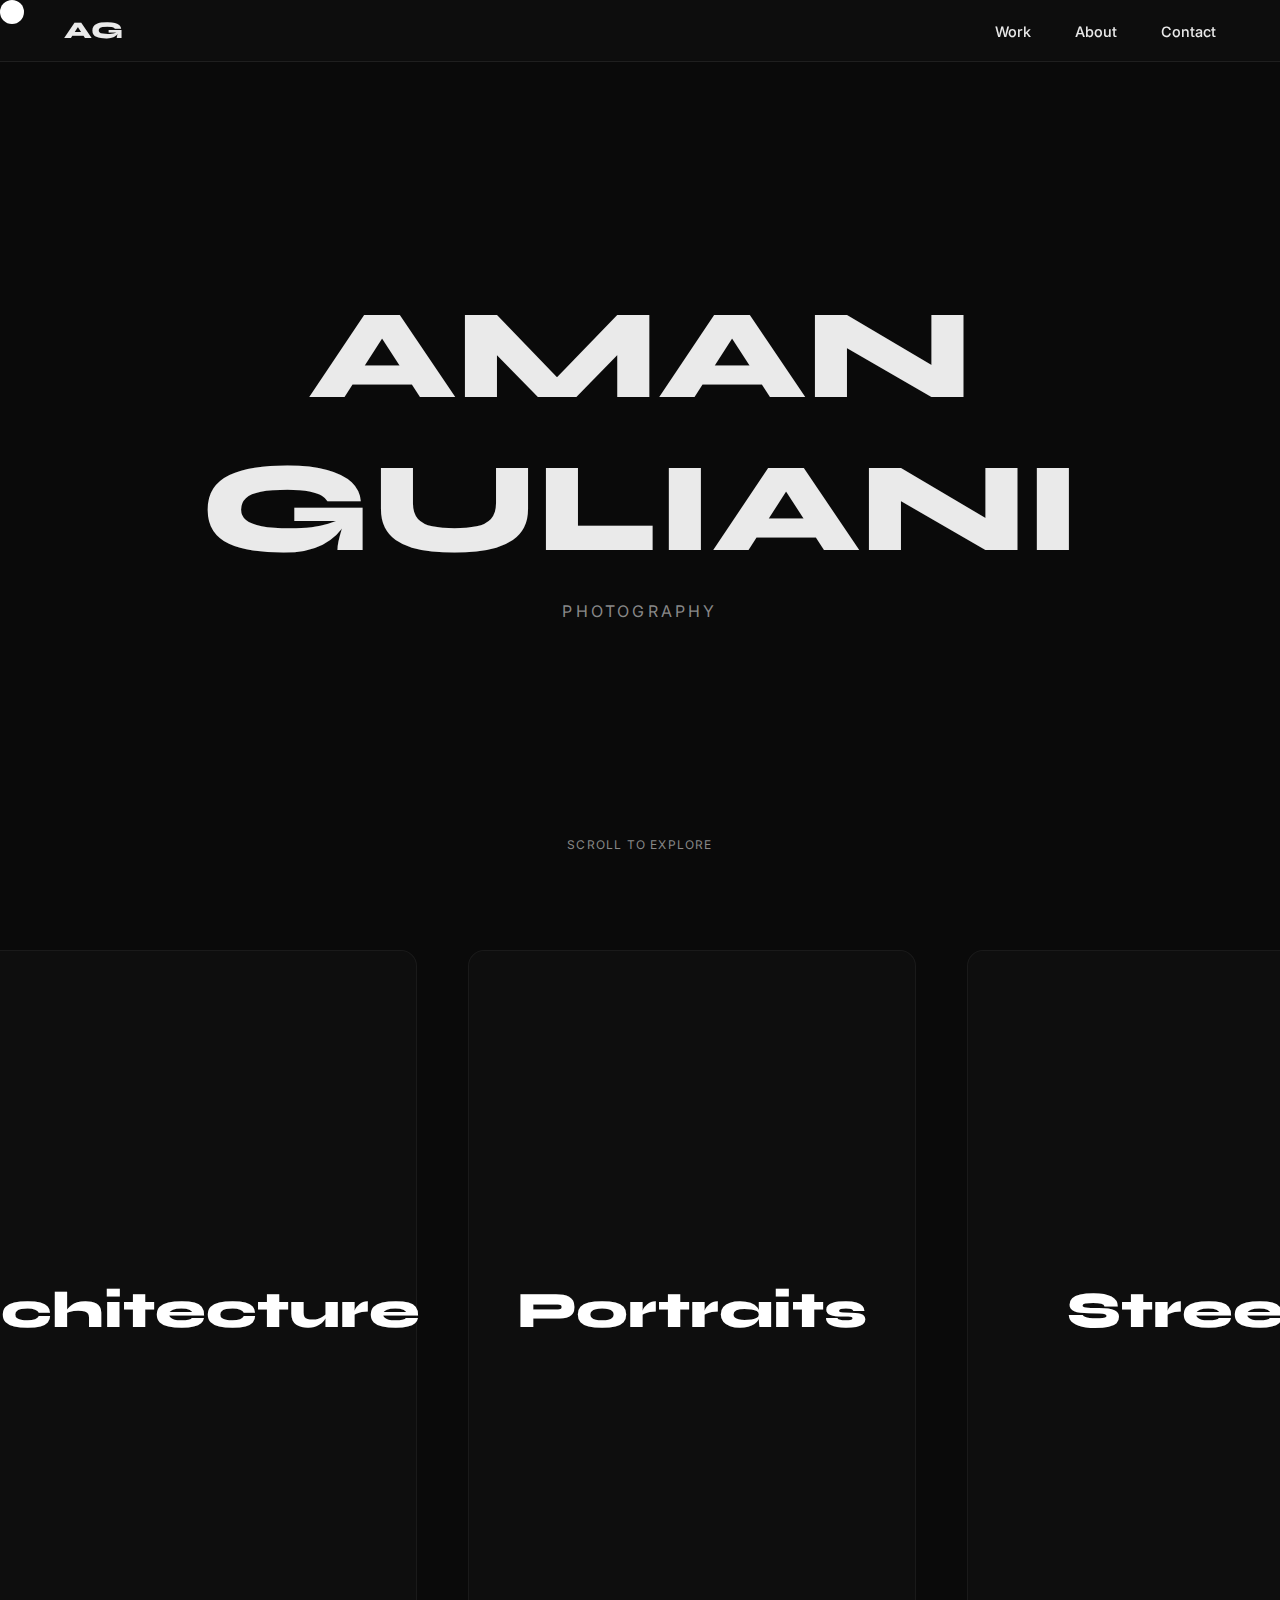
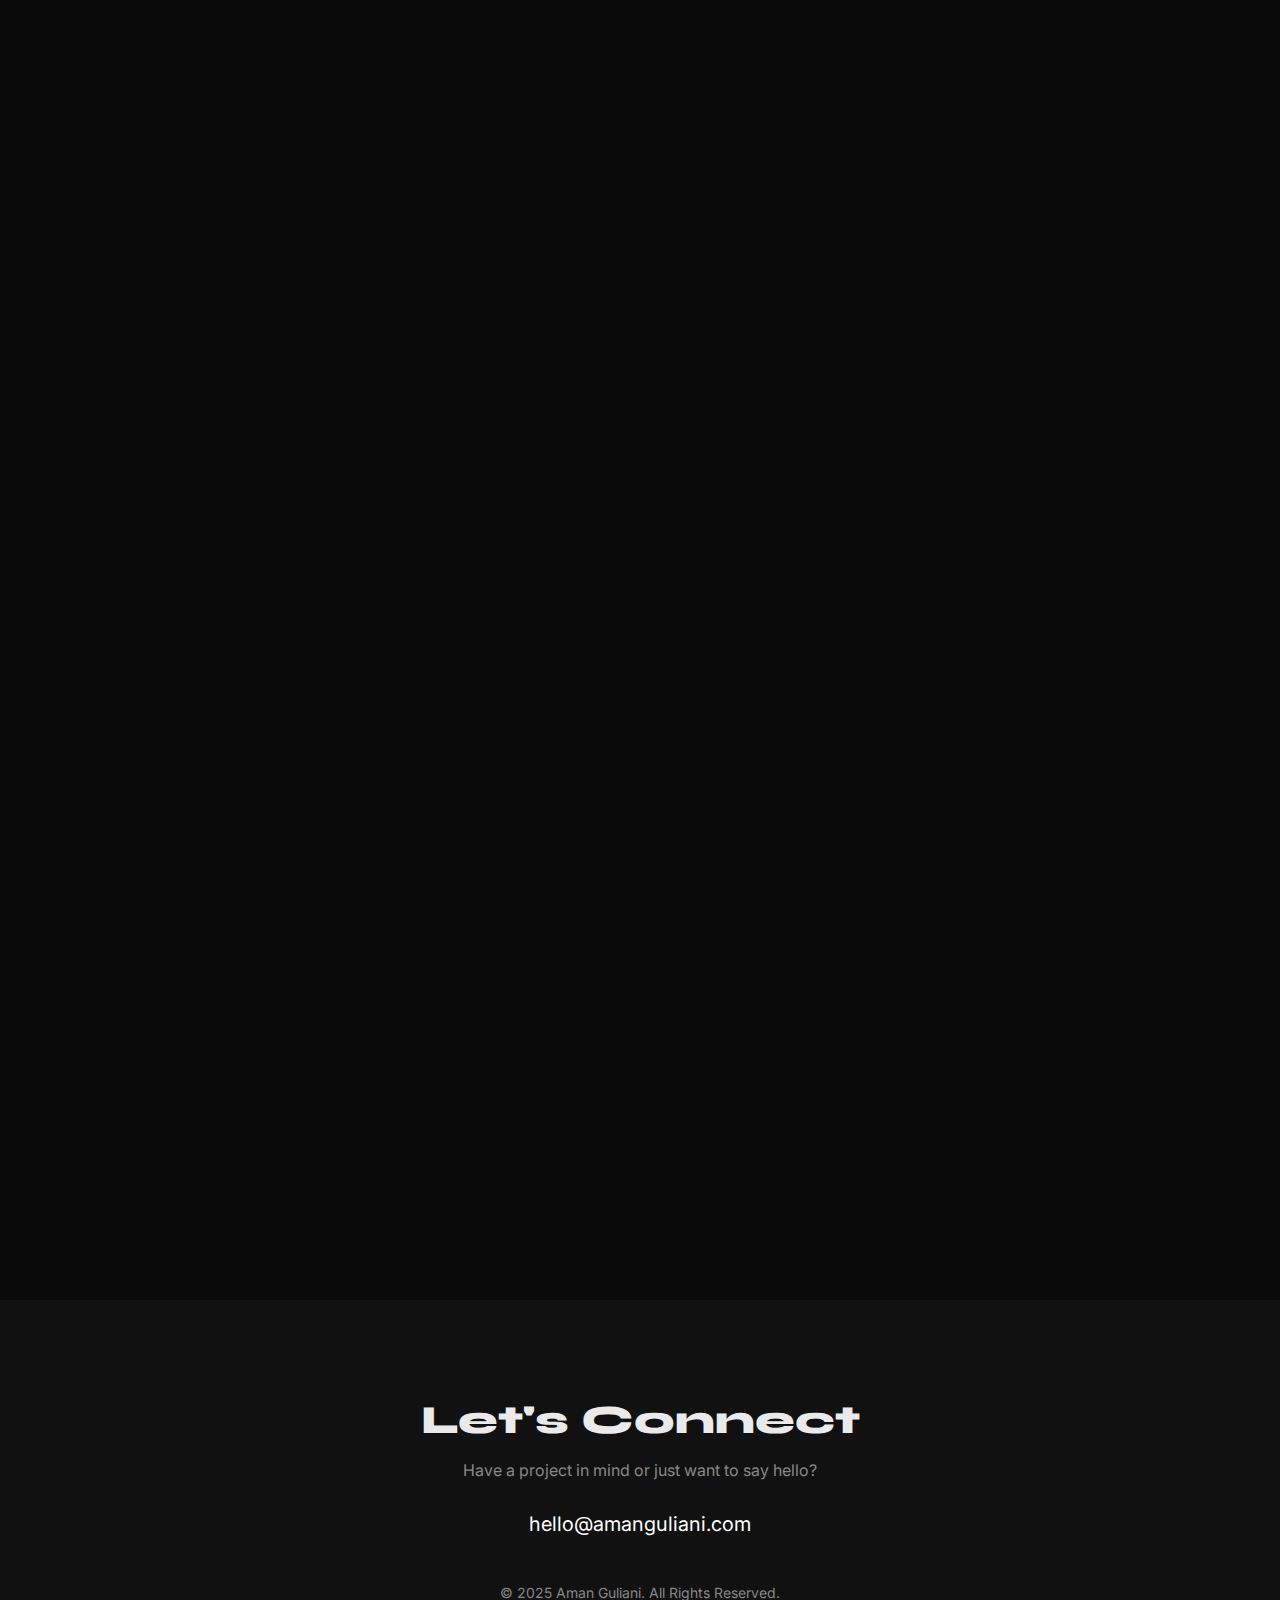
<file: wix-embed-code.html>
<!DOCTYPE html>
<html lang="en">
<head>
    <meta charset="UTF-8">
    <meta name="viewport" content="width=device-width, initial-scale=1.0">
    <title>Aman Guliani - Photography</title>
    <link href="https://fonts.googleapis.com/css2?family=Syne:wght@700;800&family=Inter:wght@300;400;500&display=swap" rel="stylesheet">
    <style>
        * { margin: 0; padding: 0; box-sizing: border-box; }
        :root {
            --bg: #0A0A0A;
            --text: #EAEAEA;
            --accent: #FFFFFF;
            --footer-bg: #111111;
            --muted: #888888;
        }
        
        body {
            font-family: 'Inter', sans-serif;
            background: var(--bg);
            color: var(--text);
            overflow-x: hidden;
            cursor: none;
        }
        
        h1, h2, h3 { font-family: 'Syne', sans-serif; font-weight: 800; }
        
        .cursor {
            position: fixed; width: 24px; height: 24px;
            background: var(--accent); border-radius: 50%;
            pointer-events: none; z-index: 9999;
            transition: transform 0.1s ease;
        }
        
        .cursor.text-hover {
            opacity: 0.2; transform: scale(1.5);
        }
        
        .spotlight-overlay {
            position: fixed; inset: 0; pointer-events: none;
            z-index: 50; opacity: 0; transition: opacity 0.3s;
            background: radial-gradient(circle 120px at 50% 50%, 
                       transparent 0%, transparent 120px, rgba(0,0,0,0.95) 240px);
        }
        
        .spotlight-overlay.active { opacity: 1; }
        
        header {
            position: fixed; top: 0; width: 100%;
            padding: 1rem 4rem; z-index: 1000;
            display: flex; justify-content: space-between; align-items: center;
            background: rgba(16,16,16,0.5); backdrop-filter: blur(10px);
            border-bottom: 1px solid rgba(255,255,255,0.08);
        }
        
        .logo { font-family: 'Syne'; font-weight: 800; font-size: 1.5rem; }
        
        nav a {
            margin-left: 2.5rem; font-size: 0.9rem; font-weight: 500;
            color: var(--text); text-decoration: none; transition: color 0.3s;
        }
        
        nav a:hover { color: #f59e0b; }
        
        .intro {
            height: 100vh; display: flex; flex-direction: column;
            align-items: center; justify-content: center; text-align: center;
            position: relative;
        }
        
        .intro h1 {
            font-size: clamp(3rem, 10vw, 8rem); margin: 0;
            transition: all 0.3s ease;
        }
        
        .intro h1:hover {
            background: linear-gradient(45deg, #7dd3fc, #a78bfa, #f472b6);
            -webkit-background-clip: text;
            -webkit-text-fill-color: transparent;
            transform: scale(1.02);
        }
        
        .intro p { color: var(--muted); margin-top: 1rem; letter-spacing: 0.2em; }
        
        .scroll-hint {
            position: absolute; bottom: 3rem; font-size: 0.75rem;
            text-transform: uppercase; letter-spacing: 0.1em; color: var(--muted);
        }
        
        .gallery-section { height: 400vh; position: relative; }
        
        .gallery-container {
            position: sticky; top: 80px; height: calc(100vh - 80px);
            display: flex; align-items: center; justify-content: center;
            overflow: hidden;
        }
        
        .gallery {
            display: flex; gap: 4vw; align-items: center;
            transition: transform 0.1s ease-out;
        }
        
        .gallery-item {
            flex: 0 0 35vw; max-width: 500px; height: 80vh;
            background: rgba(255,255,255,0.02);
            border: 1px solid rgba(255,255,255,0.05);
            border-radius: 1rem; display: flex; align-items: center;
            justify-content: center; transition: all 0.5s ease;
            cursor: pointer;
        }
        
        .gallery-item:hover {
            transform: scale(1.05) translateY(-10px);
            box-shadow: 0 0 45px -10px var(--glow);
        }
        
        .gallery-item h3 {
            font-size: clamp(2.5rem, 4vw, 3.5rem);
            color: var(--accent); text-align: center; padding: 0 2rem;
            transition: all 0.3s ease;
        }
        
        .gallery-item:hover h3 {
            text-shadow: 0 0 20px var(--glow);
        }
        
        .footer {
            background: var(--footer-bg); padding: 6rem 2rem; text-align: center;
        }
        
        .footer h2 { font-size: 2.5rem; margin-bottom: 1rem; }
        
        .footer p { color: var(--muted); margin-bottom: 2rem; }
        
        .footer a {
            color: var(--accent); text-decoration: none; font-size: 1.25rem;
            transition: color 0.3s; display: inline-block; margin-bottom: 3rem;
        }
        
        .footer a:hover { color: #10b981; }
        
        .text-hover { transition: all 0.3s ease; }
        
        .text-hover:hover { opacity: 0.7; }
    </style>
</head>
<body>
    <div class="cursor"></div>
    <div class="spotlight-overlay"></div>
    
    <header>
        <div class="logo">AG</div>
        <nav>
            <a href="#" class="text-hover">Work</a>
            <a href="#" class="text-hover">About</a>
            <a href="#" class="text-hover">Contact</a>
        </nav>
    </header>
    
    <main>
        <section class="intro">
            <h1 class="text-hover">AMAN GULIANI</h1>
            <p class="text-hover">PHOTOGRAPHY</p>
            <div class="scroll-hint text-hover">Scroll to Explore</div>
        </section>
        
        <div class="gallery-section">
            <div class="gallery-container">
                <div class="gallery">
                    <div class="gallery-item" style="--glow: #ef4444;">
                        <h3>Landscapes</h3>
                    </div>
                    <div class="gallery-item" style="--glow: #3b82f6;">
                        <h3>Architecture</h3>
                    </div>
                    <div class="gallery-item" style="--glow: #10b981;">
                        <h3>Portraits</h3>
                    </div>
                    <div class="gallery-item" style="--glow: #f59e0b;">
                        <h3>Street</h3>
                    </div>
                    <div class="gallery-item" style="--glow: #6b7280;">
                        <h3>Abstract</h3>
                    </div>
                </div>
            </div>
        </div>
        
        <footer class="footer">
            <h2>Let's Connect</h2>
            <p>Have a project in mind or just want to say hello?</p>
            <a href="mailto:hello@amanguliani.com" class="text-hover">hello@amanguliani.com</a>
            <p style="font-size: 0.875rem;">&copy; 2025 Aman Guliani. All Rights Reserved.</p>
        </footer>
    </main>
    
    <script>
        const cursor = document.querySelector('.cursor');
        const spotlight = document.querySelector('.spotlight-overlay');
        const intro = document.querySelector('.intro');
        const gallery = document.querySelector('.gallery');
        const gallerySection = document.querySelector('.gallery-section');
        
        let mouseX = 0, mouseY = 0;
        let isTextHover = false;
        
        // Mouse movement
        document.addEventListener('mousemove', (e) => {
            mouseX = e.clientX;
            mouseY = e.clientY;
            
            cursor.style.left = mouseX - 12 + 'px';
            cursor.style.top = mouseY - 12 + 'px';
            
            spotlight.style.background = `radial-gradient(circle 120px at ${mouseX}px ${mouseY}px, 
                transparent 0%, transparent 120px, rgba(0,0,0,0.95) 240px)`;
            
            // Check for text hover
            const target = e.target;
            const isText = target.matches('h1, h2, h3, p, a, span, .text-hover') || 
                          target.closest('.text-hover');
            
            if (isText !== isTextHover) {
                isTextHover = isText;
                cursor.classList.toggle('text-hover', isTextHover);
            }
        });
        
        // Spotlight effect
        intro.addEventListener('mouseenter', () => {
            spotlight.classList.add('active');
        });
        
        intro.addEventListener('mouseleave', () => {
            spotlight.classList.remove('active');
        });
        
        // Horizontal scroll effect
        let ticking = false;
        
        function updateGallery() {
            const rect = gallerySection.getBoundingClientRect();
            const progress = Math.max(0, Math.min(1, -rect.top / (rect.height - window.innerHeight)));
            const maxScroll = gallery.scrollWidth - window.innerWidth;
            
            gallery.style.transform = `translateX(${-progress * maxScroll}px)`;
            ticking = false;
        }
        
        window.addEventListener('scroll', () => {
            if (!ticking) {
                requestAnimationFrame(updateGallery);
                ticking = true;
            }
        });
        
        // Fade spotlight on scroll
        window.addEventListener('scroll', () => {
            const scrollY = window.scrollY;
            const opacity = Math.max(0, 1 - (scrollY / window.innerHeight) * 2);
            spotlight.style.opacity = opacity;
        });
    </script>
</body>
</html>
</file>
